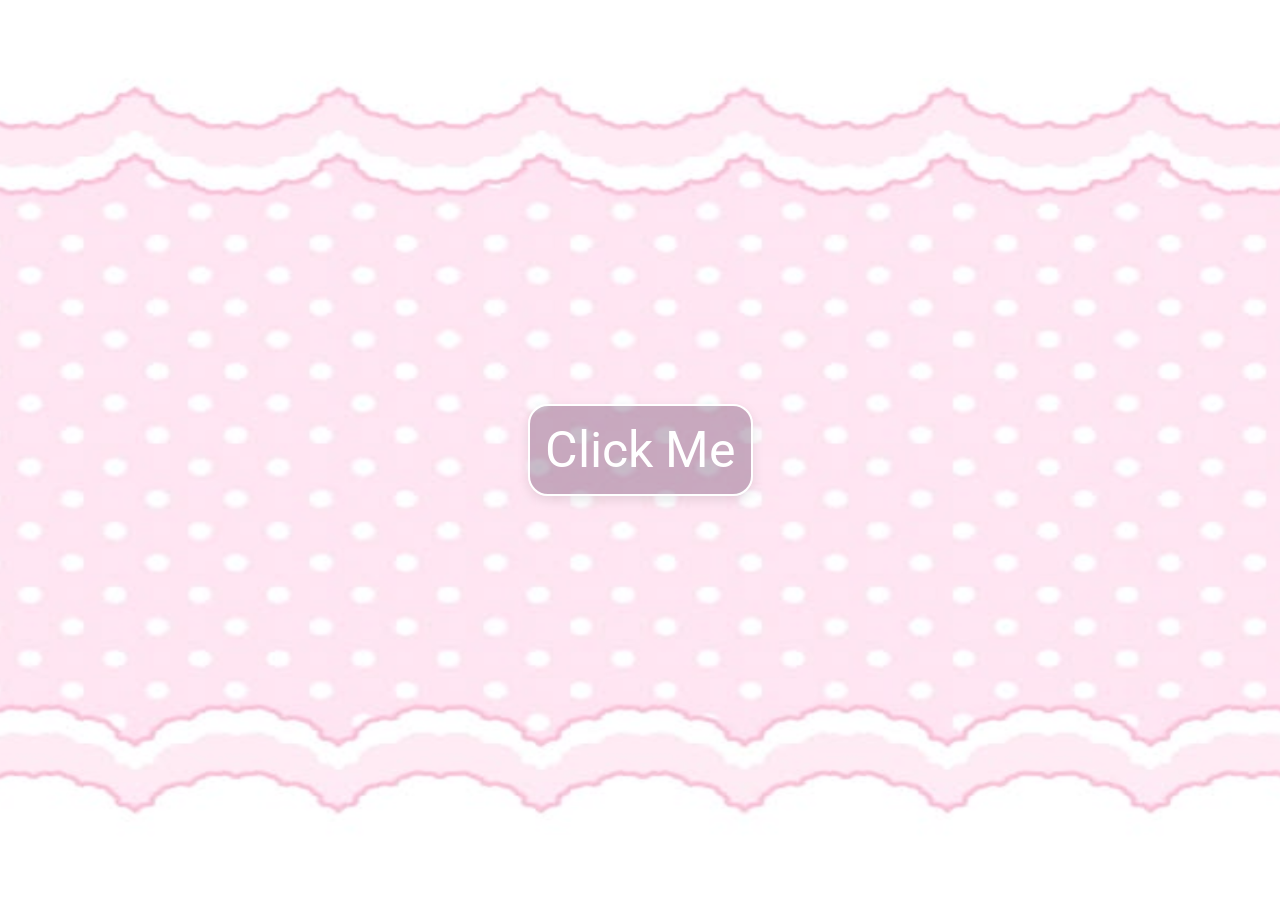
<file: index.html>
<!DOCTYPE html>
<html>
<head>

<link href="https://fonts.googleapis.com/css2?family=Roboto:wght@400;700&display=swap" rel="stylesheet">
<link href="https://fonts.googleapis.com/css2?family=Noto+Sans+Chorasmian&display=swap" rel="stylesheet">

<style>
body {
          background-image: url("images/hi.png");
          background-size:cover;
  background-position: center;
  background-repeat: no-repeat;
  background-color: #FAA7E0;
  display: flex;
  justify-content: center;
  align-items: center;
  height: 100vh;
  margin: 0;
  font-family: "Roboto", sans-serif;
  overflow: hidden;
}

.btn {
  border: 2px solid white;
  border-radius: 20px;
  color: rgb(255, 255, 255);
  font-size: 50px;
  font-family: "Roboto", sans-serif;
  padding: 15px;
  background-color: rgba(74, 28, 69, 0.3);
  box-shadow: rgba(0, 0, 0, 0.1) 0px 4px 12px;
  transition: transform 0.3s ease;
}
.btn:hover {
  transform: scale(1.1);
  cursor: pointer;
}

</style>
</head>
<body>
  
<button class="btn">Click Me</button>
<script src="v.js"></script>

</body>
</html>
</file>
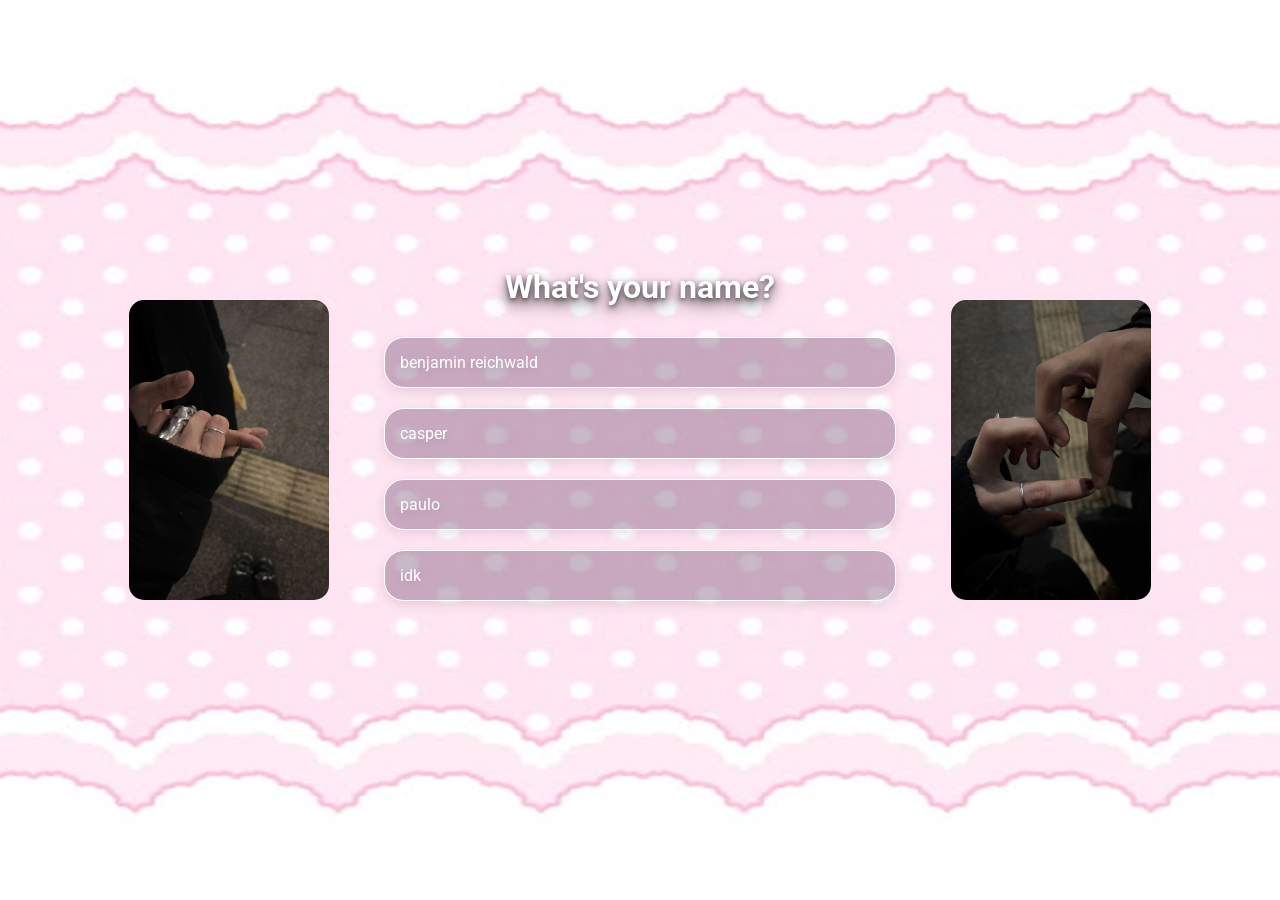
<file: page-1.html>
<!doctype html>
<html>
  <head>
    <link
      href="https://fonts.googleapis.com/css2?family=Roboto:wght@400;700&display=swap"
      rel="stylesheet"
    />
    <link
      href="https://fonts.googleapis.com/css2?family=Noto+Sans+Chorasmian&display=swap"
      rel="stylesheet"
    />

    <style>
      body {
        background-image: url("images/hi.png");
        background-size: cover;
        background-position: center;
        background-repeat: no-repeat;
        background-color: #faa7e0;
        display: flex;
        justify-content: center;
        align-items: center;
        height: 100vh;
        margin: 0;
        font-family: "Roboto", sans-serif;
        overflow: hidden;
        color: white;
      }
      .btn {
        border: 2px solid white;
        border-radius: 20px;
        color: rgb(255, 255, 255);
        font-size: 15px;
        font-family: "Roboto", sans-serif;
        padding: 10px;
        width: 5rem;
        background-color: rgba(74, 28, 69, 0.3);
        box-shadow: rgba(0, 0, 0, 0.1) 0px 4px 12px;
        transition: transform 0.3s ease;
      }
      .btn:hover {
        transform: scale(1.1);
        cursor: pointer;
      }
      /* Container for the whole row */
      .container {
        display: flex;
        align-items: center;
        gap: 20px; /* space between images and column */
      }

      .main-column {
        display: flex;
        flex-direction: column;
        align-items: center;
      }

      .side-img {
        width: 200px;
        height: 300px;
        object-fit: cover;
        border-radius: 20px; /* optional */
        border-radius: 20px;
        border: 5px solid #fee4f2;
      }

      .side-img.left {
        margin-right: 20px;
      }

      .side-img.right {
        margin-left: 20px;
      }

      .cell {
        border: 1px solid white;
        border-radius: 20px;
        padding: 15px;
        background-color: rgba(74, 28, 69, 0.3);
        margin: 10px;
        width: 30rem;
        box-shadow: rgba(0, 0, 0, 0.1) 0px 4px 12px;
        display: flex;
      }
      .cell:hover {
        background-color: rgba(74, 28, 69, 0.5);
        cursor: pointer;
      }

      h1,
      span {
        text-shadow: rgba(0, 0, 0, 0.1) 0px 4px 12px;
      }

      .title, #bladee-message, #success-message {
        color: white;
        text-shadow:
          0 2px 4px rgba(0, 0, 0, 0.4),
          0 4px 8px rgba(0, 0, 0, 0.4),
          0 8px 16px rgba(0, 0, 0, 0.5);
      }
    </style>
  </head>
  <body>
    <div class="container">
      <img src="images/hands.jpg" class="side-img left" alt="Left Image" />
      <audio id="goofyAudio" loop class="goofy-audio" style="display: none">
        <source
          src="music/bladee - I'm Goofy - drain gang (mp3cut.net).mp3"
          type="audio/mpeg"
        />
      </audio>

      <div class="main-column">
        <div class="question-container">
          <h1 class="title">What's your name?</h1>
        </div>

        <div class="cell">
          <span>benjamin reichwald</span>
        </div>
        <div class="cell">
          <span>casper</span>
        </div>
        <div class="cell">
          <span>paulo</span>
        </div>
        <div class="cell">
          <span>idk</span>
        </div>

        <div style="display: flex; flex-direction: column; align-items: center">
          <span id="error-message" style="visibility: hidden"></span>
          <span id="success-message" style="visibility: hidden"></span>
          <span id="bladee-message" style="visibility: hidden"></span>
          <button class="btn" style="visibility: hidden">Next</button>
        </div>
      </div>

      <img src="images/heart.jpg" class="side-img right" alt="Right Image" />
    </div>

    <script src="page-1.js"></script>
  </body>
</html>
</file>
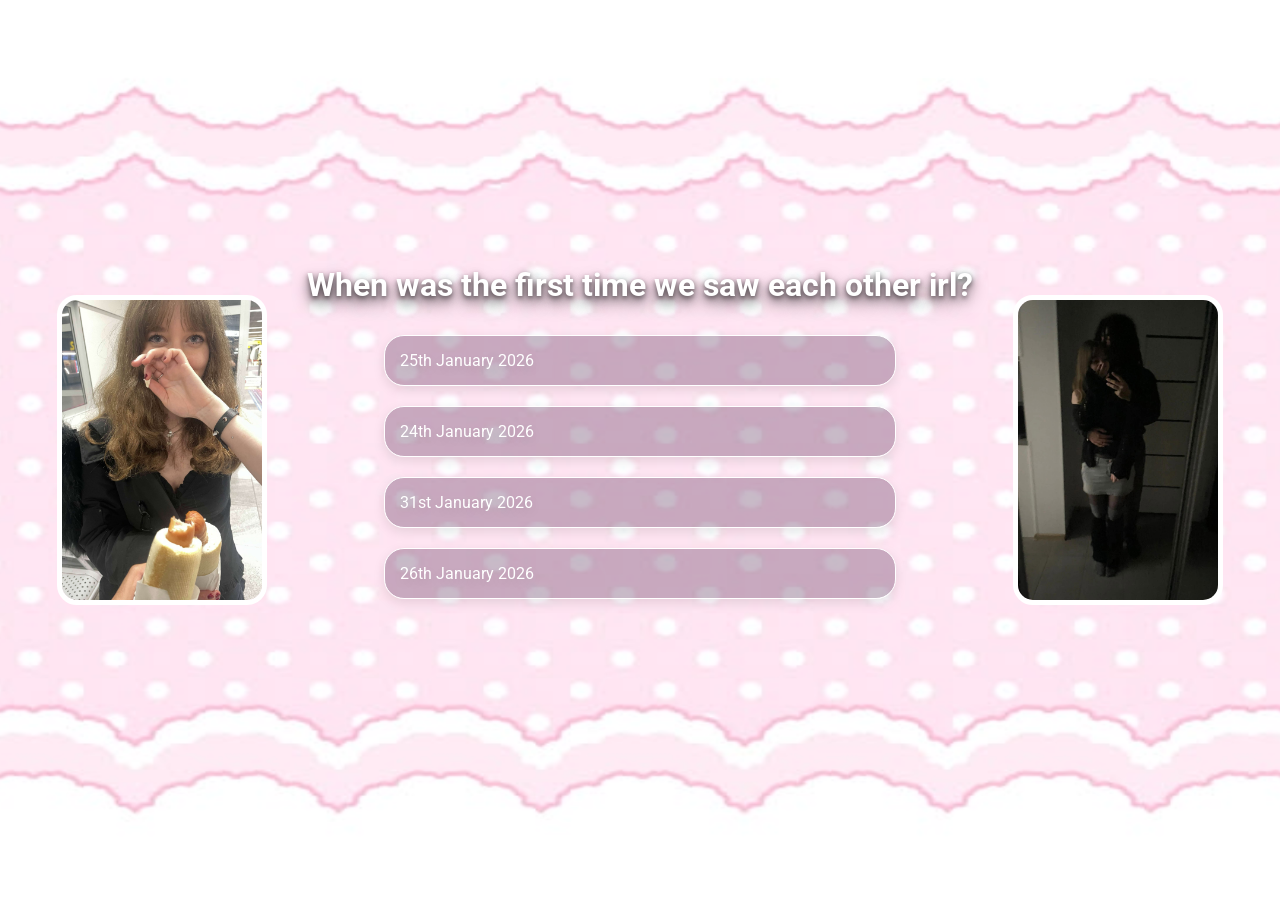
<file: page-2.html>
<!doctype html>
<html>
  <head>
    <link
      href="https://fonts.googleapis.com/css2?family=Roboto:wght@400;700&display=swap"
      rel="stylesheet"
    />
    <link
      href="https://fonts.googleapis.com/css2?family=Noto+Sans+Chorasmian&display=swap"
      rel="stylesheet"
    />

    <style>
      body {
        background-image: url("images/hi.png");
        background-size: cover;
        background-position: center;
        background-repeat: no-repeat;
        background-color: #faa7e0;
        display: flex;
        justify-content: center;
        align-items: center;
        height: 100vh;
        margin: 0;
        font-family: "Roboto", sans-serif;
        overflow: hidden;
        color: white;
      }
      .btn {
        border: 2px solid white;
        border-radius: 20px;
        color: rgb(255, 255, 255);
        font-size: 15px;
        font-family: "Roboto", sans-serif;
        padding: 10px;
        width: 5rem;
        background-color: rgba(74, 28, 69, 0.3);
        box-shadow: rgba(0, 0, 0, 0.1) 0px 4px 12px;
        transition: transform 0.3s ease;
      }
      .btn:hover {
        transform: scale(1.1);
        cursor: pointer;
      }
      /* Container for the whole row */
      .container {
        display: flex;
        align-items: center;
        gap: 20px; /* space between images and column */
      }

      .main-column {
        display: flex;
        flex-direction: column;
        align-items: center;
      }

      .side-img {
        width: 200px;
        height: 300px;
        object-fit: cover;
        border-radius: 20px; /* optional */
        border-radius: 20px;
        border: 5px solid white;
      }

      .side-img.left {
        margin-right: 20px;
      }

      .side-img.right {
        margin-left: 20px;
      }

      .cell {
        border: 1px solid white;
        border-radius: 20px;
        padding: 15px;
        background-color: rgba(74, 28, 69, 0.3);
        margin: 10px;
        width: 30rem;
        box-shadow: rgba(0, 0, 0, 0.1) 0px 4px 12px;
        display: flex;
      }
      .cell:hover {
        background-color: rgba(74, 28, 69, 0.5);
        cursor: pointer;
      }

      h1,
      span {
        text-shadow: rgba(0, 0, 0, 0.1) 0px 4px 12px;
      }

      .title,
      #bladee-message,
      #success-message {
        color: white;
        text-shadow:
          0 2px 4px rgba(0, 0, 0, 0.4),
          0 4px 8px rgba(0, 0, 0, 0.4),
          0 8px 16px rgba(0, 0, 0, 0.5);
      }
    </style>
  </head>
  <body>
    <div class="container">
      <img src="images/sausage.jpg" class="side-img left" alt="Left Image" />
      <audio id="goofyAudio" loop class="goofy-audio" autoplay>
        <source
          src="music/bladee - Valerie (visual representation) (1) (mp3cut.net).mp3"
          type="audio/mpeg"
        />
      </audio>

      <div class="main-column">
        <h1 class="title">When was the first time we saw each other irl?</h1>

        <div class="cell">
          <span>25th January 2026</span>
        </div>
        <div class="cell">
          <span>24th January 2026</span>
        </div>
        <div class="cell">
          <span>31st January 2026</span>
        </div>
        <div class="cell">
          <span>26th January 2026</span>
        </div>

        <div style="display: flex; flex-direction: column; align-items: center">
          <span id="error-message" style="visibility: hidden"></span>
          <span id="success-message" style="visibility: hidden"></span>
          <span id="bladee-message" style="visibility: hidden"></span>
          <button class="btn" style="visibility: hidden; margin-top: 5px">
            Next
          </button>
        </div>
      </div>

      <img src="images/mirror.jpg" class="side-img right" alt="Right Image" />
    </div>

    <script src="page-2.js"></script>
  </body>
</html>
</file>
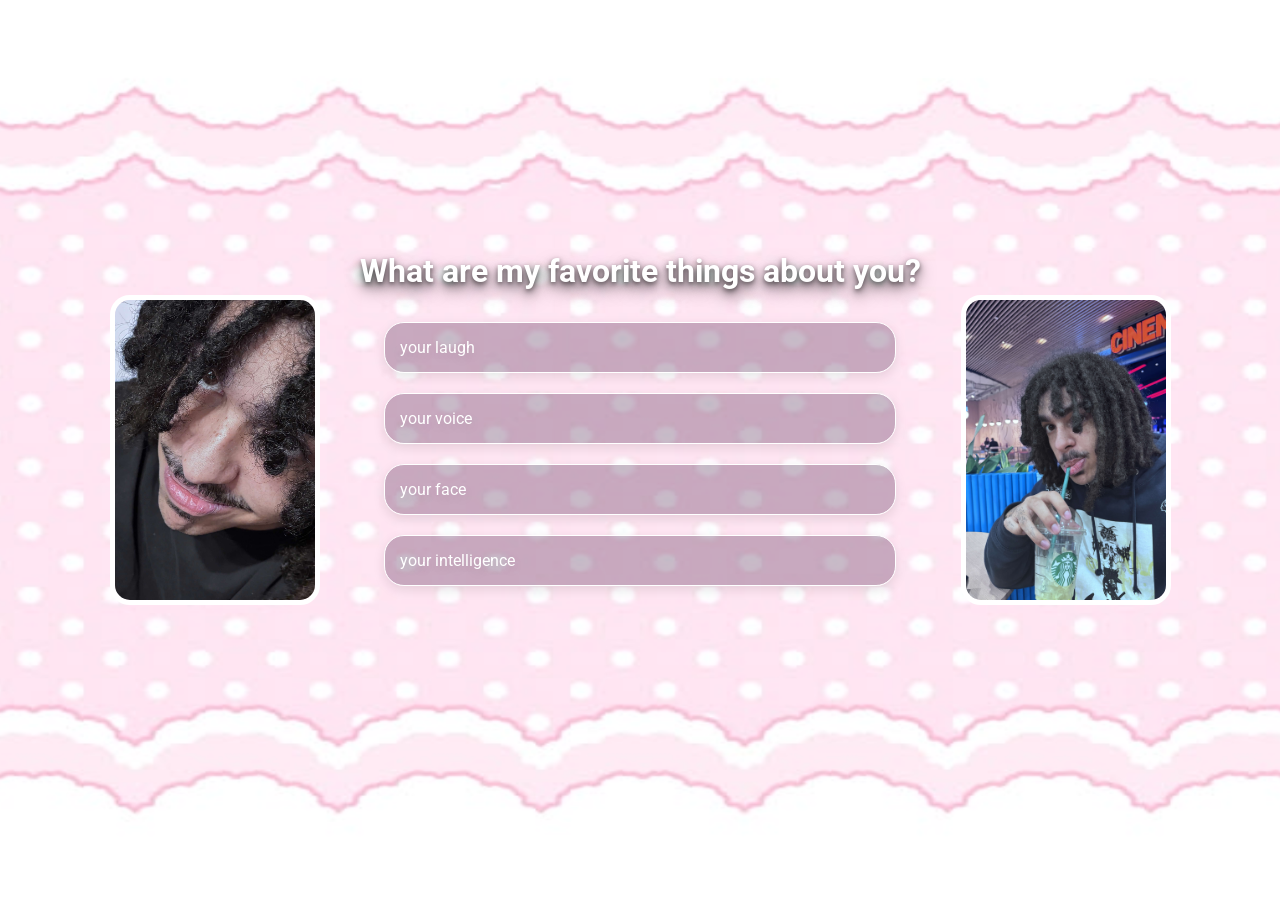
<file: page-3.html>
<!doctype html>
<html>
  <head>
    <link
      href="https://fonts.googleapis.com/css2?family=Roboto:wght@400;700&display=swap"
      rel="stylesheet"
    />
    <link
      href="https://fonts.googleapis.com/css2?family=Noto+Sans+Chorasmian&display=swap"
      rel="stylesheet"
    />

    <style>
      body {
        background-image: url("images/hi.png");
        background-size: cover;
        background-position: center;
        background-repeat: no-repeat;
        background-color: #faa7e0;
        display: flex;
        justify-content: center;
        align-items: center;
        height: 100vh;
        margin: 0;
        font-family: "Roboto", sans-serif;
        overflow: hidden;
        color: white;
      }

      /* container for the whole row */
      .container {
        display: flex;
        align-items: center;
        gap: 20px;
      }

      .main-column {
        display: flex;
        flex-direction: column;
        align-items: center;
      }

      .side-img {
        width: 200px;
        height: 300px;
        object-fit: cover;
        border-radius: 20px;
        border: 5px solid white;
      }

      .side-img.left {
        margin-right: 20px;
      }

      .side-img.right {
        margin-left: 20px;
      }

      .btn {
        border: 2px solid white;
        border-radius: 20px;
        color: rgb(255, 255, 255);
        font-size: 15px;
        font-family: "Roboto", sans-serif;
        padding: 10px;
        width: 5rem;
        background-color: rgba(74, 28, 69, 0.3);
        box-shadow: rgba(0, 0, 0, 0.1) 0px 4px 12px;
        transition: transform 0.3s ease;
      }

      .btn:hover {
        transform: scale(1.1);
        cursor: pointer;
      }

      .cell {
        border: 1px solid white;
        border-radius: 20px;
        padding: 15px;
        background-color: rgba(74, 28, 69, 0.3);
        margin: 10px;
        width: 30rem;
        box-shadow: rgba(0, 0, 0, 0.1) 0px 4px 12px;
      }

      .cell:hover {
        background-color: rgba(74, 28, 69, 0.5);
        cursor: pointer;
      }

      h1,
      span {
        text-shadow: rgba(0, 0, 0, 0.1) 0px 4px 12px;
      }

      .title,
      #bladee-message,
      #success-message {
        color: white;
        text-shadow:
          0 2px 4px rgba(0, 0, 0, 0.4),
          0 4px 8px rgba(0, 0, 0, 0.4),
          0 8px 16px rgba(0, 0, 0, 0.5);
      }
    </style>
  </head>

  <body>
    <div class="container">
      <img src="images/cute-smile.jpg" class="side-img left" alt="Left Image" />

      <audio autoplay loop>
        <source
          src="music/Thaiboy Digital - Baby ft (mp3cut.net).mp3"
          type="audio/mpeg"
        />
      </audio>
      <div class="main-column">
        <h1 class="title" style="margin-top: -10px">
          What are my favorite things about you?
        </h1>

        <div class="cell">
          <div style="display: flex; flex-direction: column">
            <span>your laugh</span>
            <span style="display: none; margin-top: 1rem" class="add-laugh">
              your laugh is the funniest and cutest thing ever. it genuinely
              brightens my day. i love how your face scrunches, i love the sound
              of it and i miss laughing with you in poland.
            </span>
          </div>
        </div>
        <div class="cell">
          <span>your voice</span>
          <span style="display: none; margin-top: 1rem" class="add-voice">
            your voice has always made me feel at home and I'm really grateful
            to be able to hear it everyday.
          </span>
        </div>
        <div class="cell">
          <span>your face</span>
          <span style="display: none; margin-top: 1rem" class="add-face">
            i LOVE your smile and your cute small nose. I love your mustache,
            your eye color and your freckles. i miss seeing it everyday.
          </span>
        </div>
        <div class="cell">
          <span>your intelligence</span>
          <span
            style="display: none; margin-top: 1rem"
            class="add-intelligence"
          >
            you are really knowledgeable and passionate about a lot of things. i
            can always learn something from you. i really love that about you.
          </span>
        </div>
        <button style="visibility: hidden" class="btn">Next</button>
      </div>

      <img
        src="images/starbucks.jpg"
        class="side-img right"
        alt="Right Image"
      />
    </div>

    <script src="page-3.js"></script>
  </body>
</html>
</file>
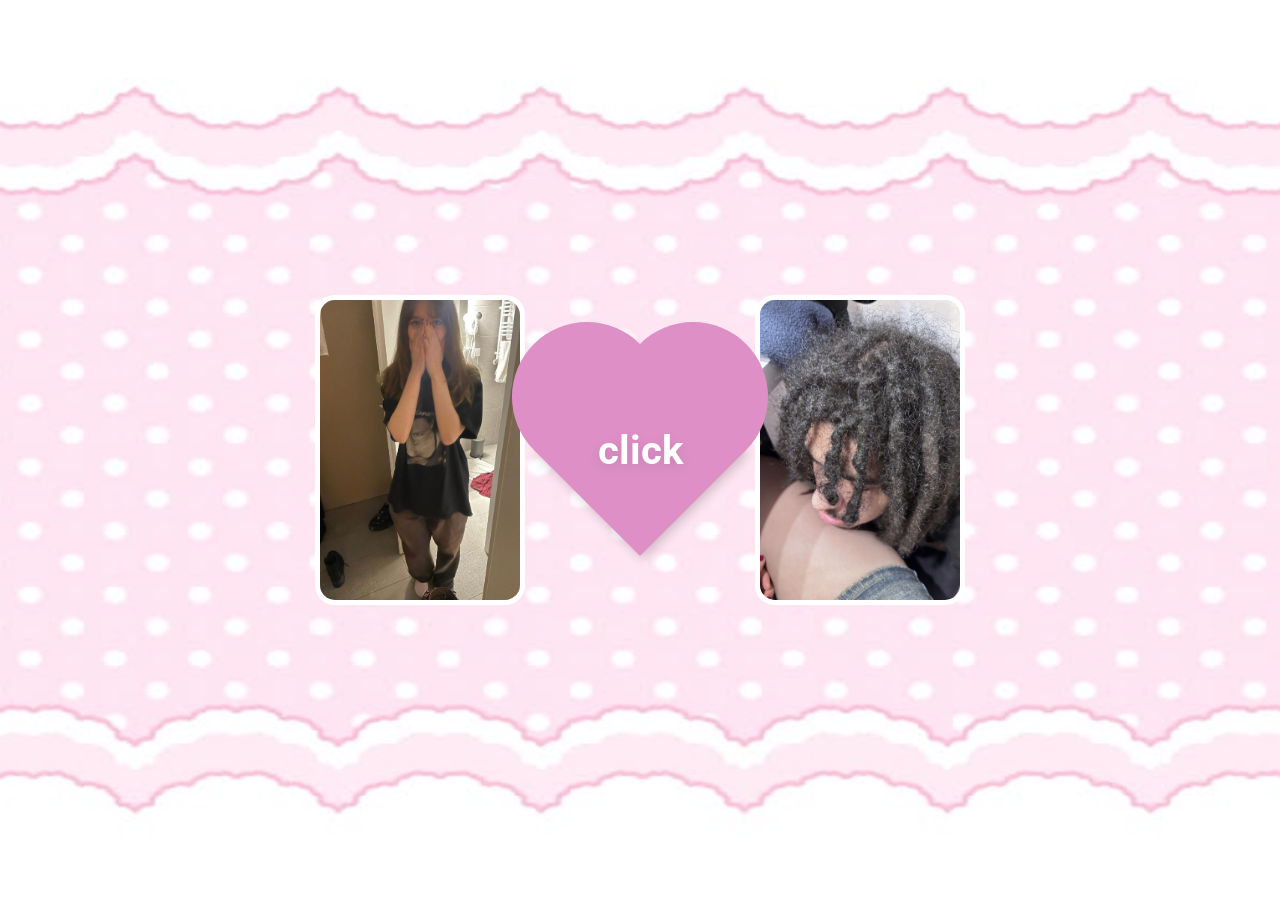
<file: page-4.html>
<!doctype html>
<html>
  <head>
    <link
      href="https://fonts.googleapis.com/css2?family=Roboto:wght@400;700&display=swap"
      rel="stylesheet"
    />
    <link
      href="https://fonts.googleapis.com/css2?family=Noto+Sans+Chorasmian&display=swap"
      rel="stylesheet"
    />

    <style>
      .heart {
        width: 150px;
        height: 150px;
        background: #de90c6;
        position: relative;
        transform: rotate(-45deg);
        box-shadow: rgba(0, 0, 0, 0.2) 0px 4px 12px;
        margin: 0 auto;
        display: flex;
        justify-content: center;
        align-items: center; /* center text vertically and horizontally */
      }
      .heart:hover {
        background: #e4a8d2;
        cursor: pointer;
      }

      .heart:hover::before,
      .heart:hover::after {
        background: #e4a8d2;
        cursor: pointer;
      }

      .heart::before,
      .heart::after {
        content: "";
        width: 150px;
        height: 150px;
        background: #de90c6;
        border-radius: 50%;
        position: absolute;
      }

      .heart::before {
        top: -75px;
        left: 0;
      }

      .heart::after {
        top: 0;
        left: 75px;
      }

      .heart-text {
        transform: rotate(45deg);
        color: white;
        font-size: 30px;
        font-weight: bold;
        text-align: center;
        pointer-events: none;
        z-index: 100;
      }

      .text {
        transform: rotate(45deg);
        color: white;
        font-size: 40px;
        font-weight: bold;
        z-index: 100;
      }

      body {
                background-image: url("images/hi.png");
          background-size:cover;
  background-position: center;
  background-repeat: no-repeat;
        background-color: #faa7e0;
        display: flex;
        justify-content: center;
        align-items: center;
        height: 100vh;
        margin: 0;
        font-family: "Roboto", sans-serif;
        overflow: hidden;
        color: white;
      }

      /* container for the whole row */
      .container {
        display: flex;
        align-items: center;
        gap: 20px;
      }

      .main-column {
        display: flex;
        flex-direction: column;
        align-items: center;
      }

      .side-img {
        width: 200px;
        height: 300px;
        object-fit: cover;
        border-radius: 20px;
        border: 5px solid white;
      }

      .side-img.left {
        margin-right: 20px;
      }

      .side-img.right {
        margin-left: 20px;
      }

      .btn {
        border: 2px solid white;
        border-radius: 20px;
        color: rgb(255, 255, 255);
        font-size: 15px;
        font-family: "Roboto", sans-serif;
        padding: 10px;
        width: 5rem;
        background-color: rgba(74, 28, 69, 0.3);
        box-shadow: rgba(0, 0, 0, 0.1) 0px 4px 12px;
        transition: transform 0.3s ease;
      }

      .btn:hover {
        transform: scale(1.1);
        cursor: pointer;
      }

      .cell {
        border: 1px solid white;
        border-radius: 20px;
        padding: 15px;
        background-color: rgba(74, 28, 69, 0.3);
        margin: 10px;
        width: 30rem;
        box-shadow: rgba(0, 0, 0, 0.1) 0px 4px 12px;
      }

      .cell:hover {
        background-color: rgba(74, 28, 69, 0.5);
        cursor: pointer;
      }

      h1,
      span {
        text-shadow: rgba(0, 0, 0, 0.1) 0px 4px 12px;
      }

            .title, #bladee-message, #success-message {
        color: white;
        text-shadow:
          0 2px 4px rgba(0, 0, 0, 0.4),
          0 4px 8px rgba(0, 0, 0, 0.4),
          0 8px 16px rgba(0, 0, 0, 0.5);
      }
    </style>
  </head>

  <body>
    <div class="container">
      <img src="images/nic.jpg" class="side-img left" alt="Left Image" />

      <audio autoplay loop>
        <source
          src="music/Yung Lean - Hennessy & Sailor Moon (feat (mp3cut.net).mp3"
          type="audio/mpeg"
        />
      </audio>
      <div class="main-column">
        <div class="heart">
          <span class="text">click</span>
          <span class="heart-text" style="display: none">happy vday, my bear <3</span>
        </div>
      </div>


      <img
        src="images/cute-paulo.jpg"
        class="side-img right"
        alt="Right Image"
      />

    </div>

    <script src="page-4.js"></script>
  </body>
</html>
</file>
